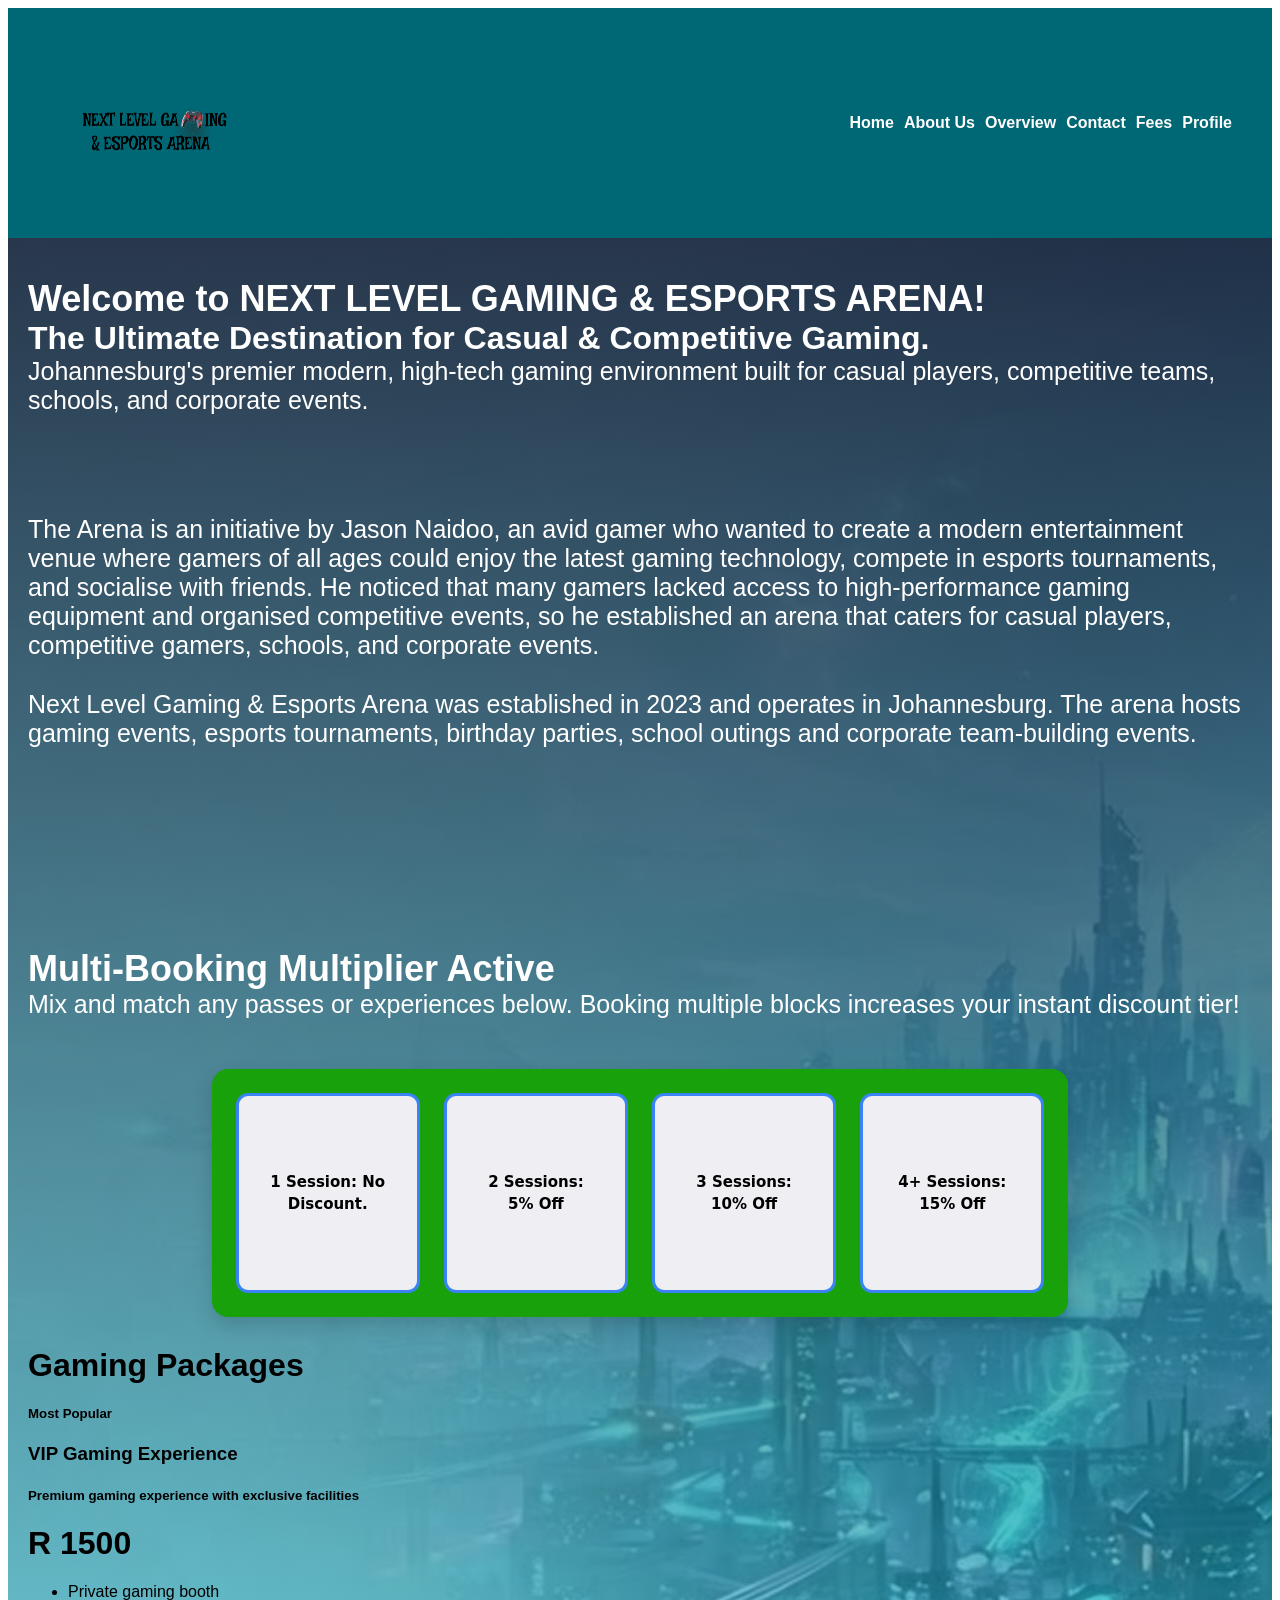
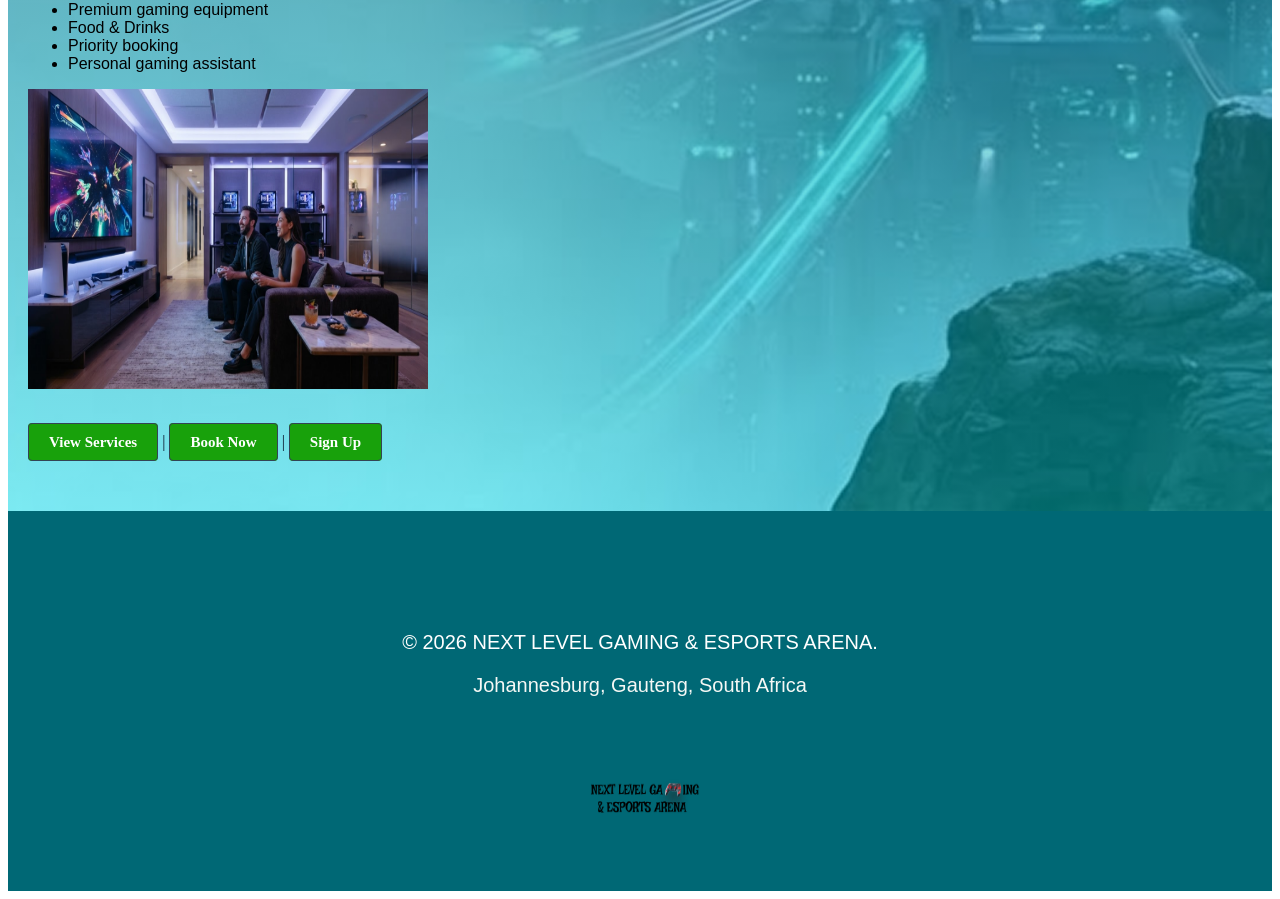
<file: index.html>
<!DOCTYPE html>
<html lang="en">
<head>
    <meta charset="UTF-8">
    <meta name="viewport" content="width=device-width, initial-scale=1.0">
    <title>nextlevelgaming.co.za</title>

    <!-- added meta tags for SEO and description -->
   <meta name="keywords" content="Khumalo Rental Backrooms, Khumalo Residence, rooms for rent, affordable student accommodation, secure backrooms, township rentals, rooms for business travelers, clean rooms to rent">
    <meta name="description" content="Welcome to Khumalo Rental Backrooms. Find your perfect backroom for rent in Benoni, Gauteng.">
    <meta name="revisit" content="20 days">
    <meta name="robots" content="index, follow">

    <link rel="stylesheet" href="style.css">
</head>
<body class="home-page">
    <header>
        
             <img src="LOGO 1.png" width="200" height="200" alt= >
            <nav>
            <a href="index.html">Home</a>
            <a href="about.html">About Us</a>
            <a href="overview.html">Overview</a>
            <a href="contact.html">Contact</a>
            <a href="fees.html">Fees</a>
            <a href="profile.html">Profile</a>
            </nav>
    </header>
    

    <main class="hero-section">
        <div>
        <h1 id="welcome-text"></h1id><b>Welcome to NEXT LEVEL GAMING & ESPORTS ARENA!</b></h1>

        <p id="welcome"><h4>The Ultimate Destination for Casual & Competitive Gaming.</h4></p>
        <p id="paragraph">Johannesburg's premier modern, high-tech gaming environment built for casual players, competitive teams, schools, and corporate events.</p>
        <p id="paragraph-2">The Arena is an initiative by Jason Naidoo, an avid gamer who wanted to create a modern entertainment venue where gamers of all ages could enjoy the latest gaming technology, compete in esports tournaments, and socialise with friends. He noticed that many gamers lacked access to high-performance gaming equipment and organised competitive events, so he established an arena that caters for casual players, competitive gamers, schools, and corporate events.</p>
        <p id="paragraph-3">Next Level Gaming & Esports Arena was established in 2023 and operates in Johannesburg. The arena hosts gaming events, esports tournaments, birthday parties, school outings and corporate team-building events.</p>
        </div>
        <h2> Multi-Booking Multiplier Active</h2>
        <p id="paragraph">Mix and match any passes or experiences below. Booking multiple blocks increases your instant discount tier!</p>
        <div class="tiers">
         <div class="tier-box" id="tier1" style="font-size: 15px; font-weight: bold;">1 Session: No Discount.</div>
                <div class="tier-box" id="tier2" style="font-size: 15px; font-weight: bold;">2 Sessions: 5% Off</div>
                <div class="tier-box" id="tier3" style="font-size: 15px; font-weight: bold;">3 Sessions: 10% Off</div>
                <div class="tier-box" id="tier4" style="font-size: 15px; font-weight: bold;">4+ Sessions: 15% Off</div>
      </div>
    </section>
<div>
<h1>Gaming Packages</h1>
<h5 id="most-popular1">Most Popular</h5>
<h3 id="vip-gaming-experience">VIP Gaming Experience</h3>
<h5 id="premium">Premium gaming experience with exclusive facilities</h5>
<h1>R 1500</h1>
<ul id="offers">
  <li>Private gaming booth</li>
  <li>Premium gaming equipment</li>
  <li>Food & Drinks</li>
  <li>Priority booking</li>
  <li>Personal gaming assistant</li>
</ul>
<img src="VIP gaming experience.png" alt="VIP Gaming Experience" width="400" height="300">
</div>
<!-- added call-to-action buttons for navigation to other pages -->
        <p id="cta-links">
           <div style="margin-top: 40px; margin-bottom: 20px;">
            <a href="overview.html" style="color: white; background-color: #18a10b; padding: 10px 20px; border-radius: 4px; text-decoration: none; font-size: 15px; font-weight: bold; border: 1px solid #334455;">View Services</a> |
            <a href="fees.html" style="color: white; background-color: #18a10b; padding: 10px 20px; border-radius: 4px; text-decoration: none; font-size: 15px; font-weight: bold; border: 1px solid #334455;">Book Now</a>  |
            <a href="profile.html" style="color: white; background-color: #18a10b; padding: 10px 20px; border-radius: 4px; text-decoration: none; font-size: 15px; font-weight: bold; border: 1px solid #334455;">Sign Up</a> 
            
        </div>
        </p>
        
    </main>

    <footer>
        <p id="copyright">&copy; 2026 NEXT LEVEL GAMING & ESPORTS ARENA.</p>
            <p id="address">Johannesburg, Gauteng, South Africa</p>
        <img src="LOGO 1.png" width="150" height="150" alt= >
    </footer>
</body>
</html>
</file>
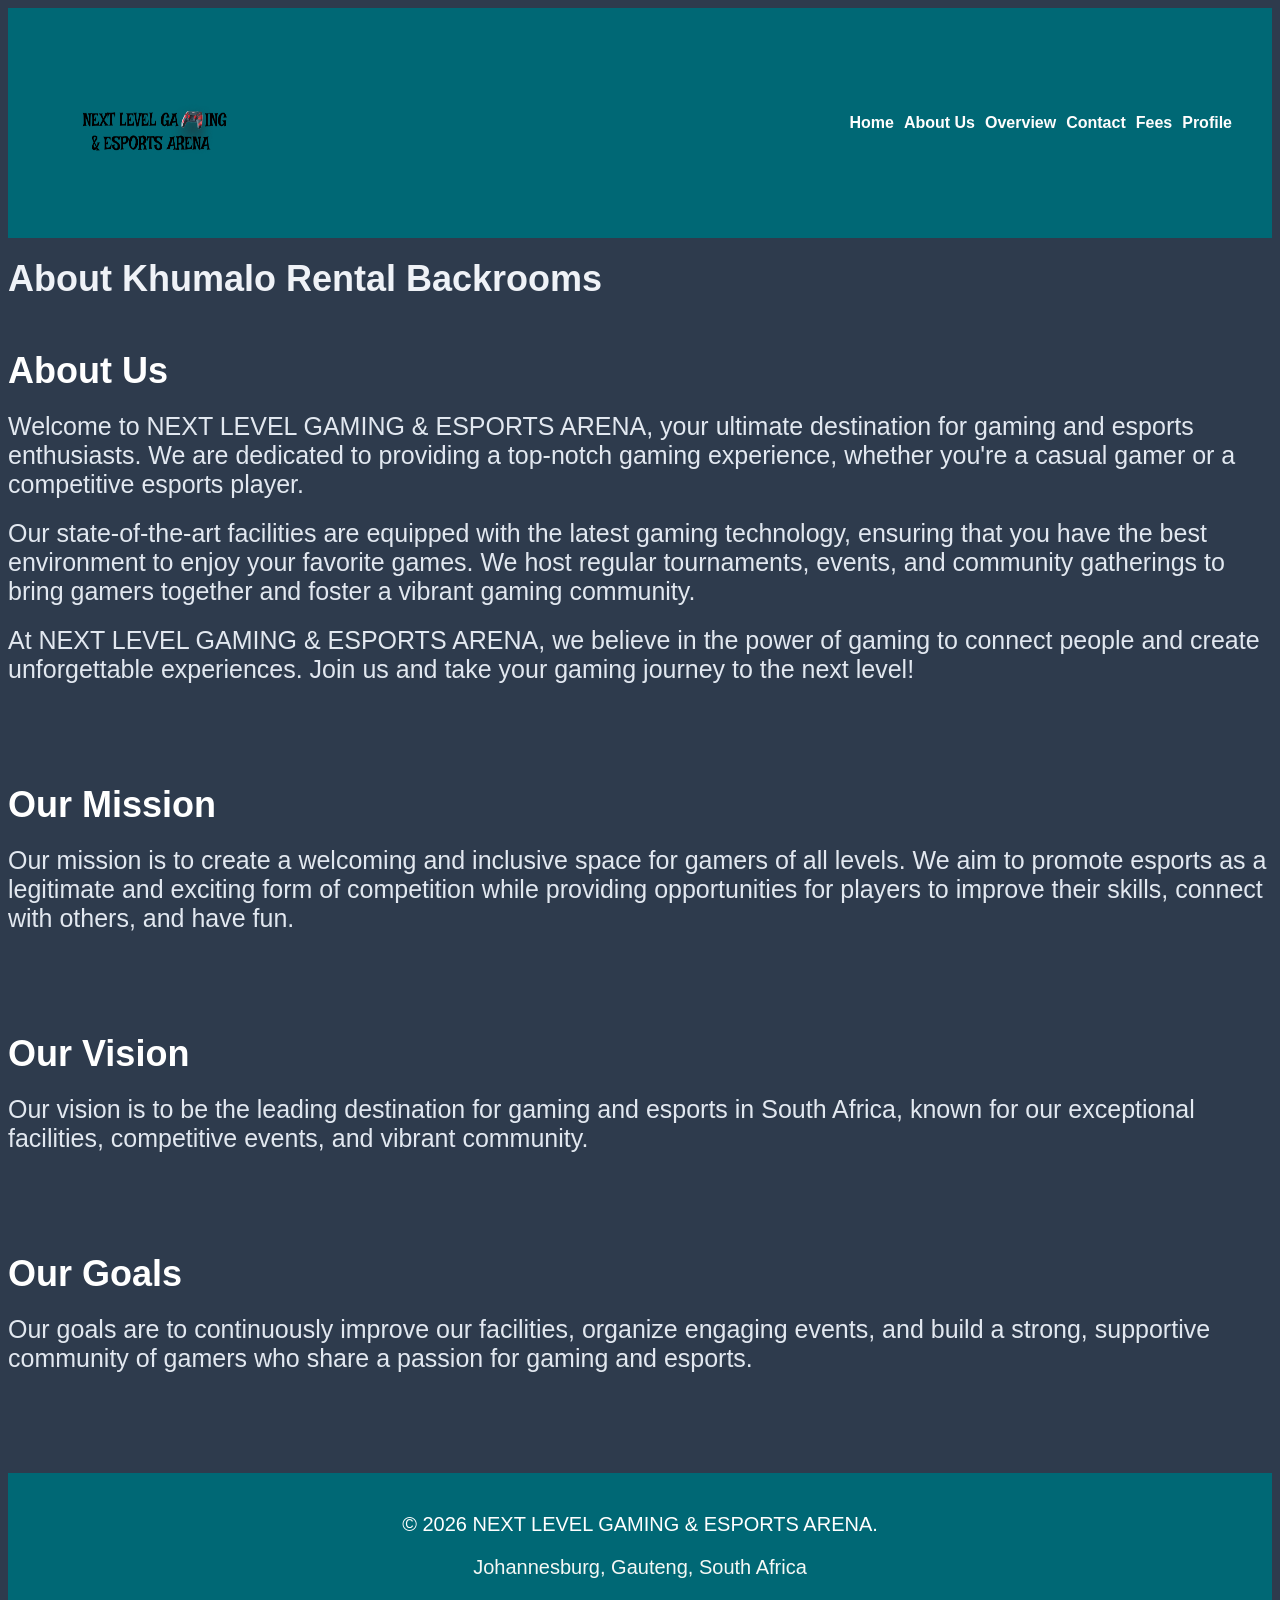
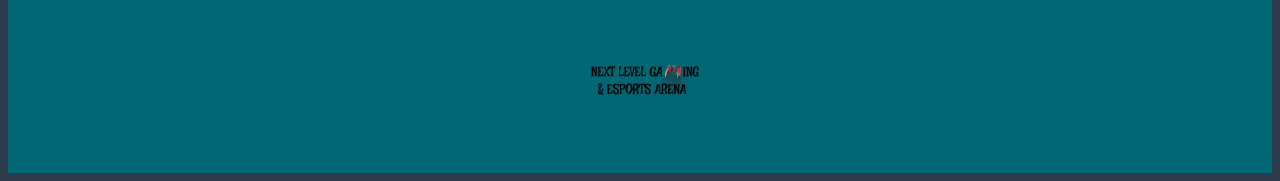
<file: about.html>
<!DOCTYPE html>
<html lang="en">
<head>
    <meta charset="UTF-8">
    <meta name="viewport" content="width=device-width, initial-scale=1.0">
    <title>NEXT LEVEL GAMING & ESPORTS ARENA</title>

    <!-- added meta tags for SEO and description -->
   <meta name="keywords" content="Khumalo Rental Backrooms, Khumalo Residence, rooms for rent, affordable student accommodation, secure backrooms, township rentals, rooms for business travelers, clean rooms to rent">
    <meta name="description" content="Welcome to Khumalo Rental Backrooms. Find your perfect backroom for rent in Benoni, Gauteng.">
    <meta name="revisit" content="20 days">
    <meta name="robots" content="index, follow">

    <link rel="stylesheet" href="style.css">
</head>
<body class="about-page">
     <header>
        
             <img src="LOGO 1.png" width="200" height="200" alt= >
            <nav>
            <a href="index.html">Home</a>
            <a href="about.html">About Us</a>
            <a href="overview.html">Overview</a>
            <a href="contact.html">Contact</a>
            <a href="fees.html">Fees</a>
            <a href="profile.html">Profile</a>
        
        </nav>
    </header>
<h1 id="about-heading">About Khumalo Rental Backrooms</h1>
    <main>
        <h2>About Us</h2>
        <p>Welcome to NEXT LEVEL GAMING & ESPORTS ARENA, your ultimate destination for gaming and esports enthusiasts. We are dedicated to providing a top-notch gaming experience, whether you're a casual gamer or a competitive esports player.</p>
        <p>Our state-of-the-art facilities are equipped with the latest gaming technology, ensuring that you have the best environment to enjoy your favorite games. We host regular tournaments, events, and community gatherings to bring gamers together and foster a vibrant gaming community.</p>
        <p>At NEXT LEVEL GAMING & ESPORTS ARENA, we believe in the power of gaming to connect people and create unforgettable experiences. Join us and take your gaming journey to the next level!</p>
        <h2>Our Mission</h2>
        <p>Our mission is to create a welcoming and inclusive space for gamers of all levels. We aim to promote esports as a legitimate and exciting form of competition while providing opportunities for players to improve their skills, connect with others, and have fun.</p>
        <h2>Our Vision</h2>
        <p>Our vision is to be the leading destination for gaming and esports in South Africa, known for our exceptional facilities, competitive events, and vibrant community.</p>
        <h2>Our Goals</h2>
        <p>Our goals are to continuously improve our facilities, organize engaging events, and build a strong, supportive community of gamers who share a passion for gaming and esports.</p>
    </main>

    <footer>
        
        <p id="copyright">&copy; 2026 NEXT LEVEL GAMING & ESPORTS ARENA.</p>
            <p id="address">Johannesburg, Gauteng, South Africa</p>
        <img src="LOGO 1.png" width="150" height="150" alt= >
    </footer>
</body>
</html>
</file>
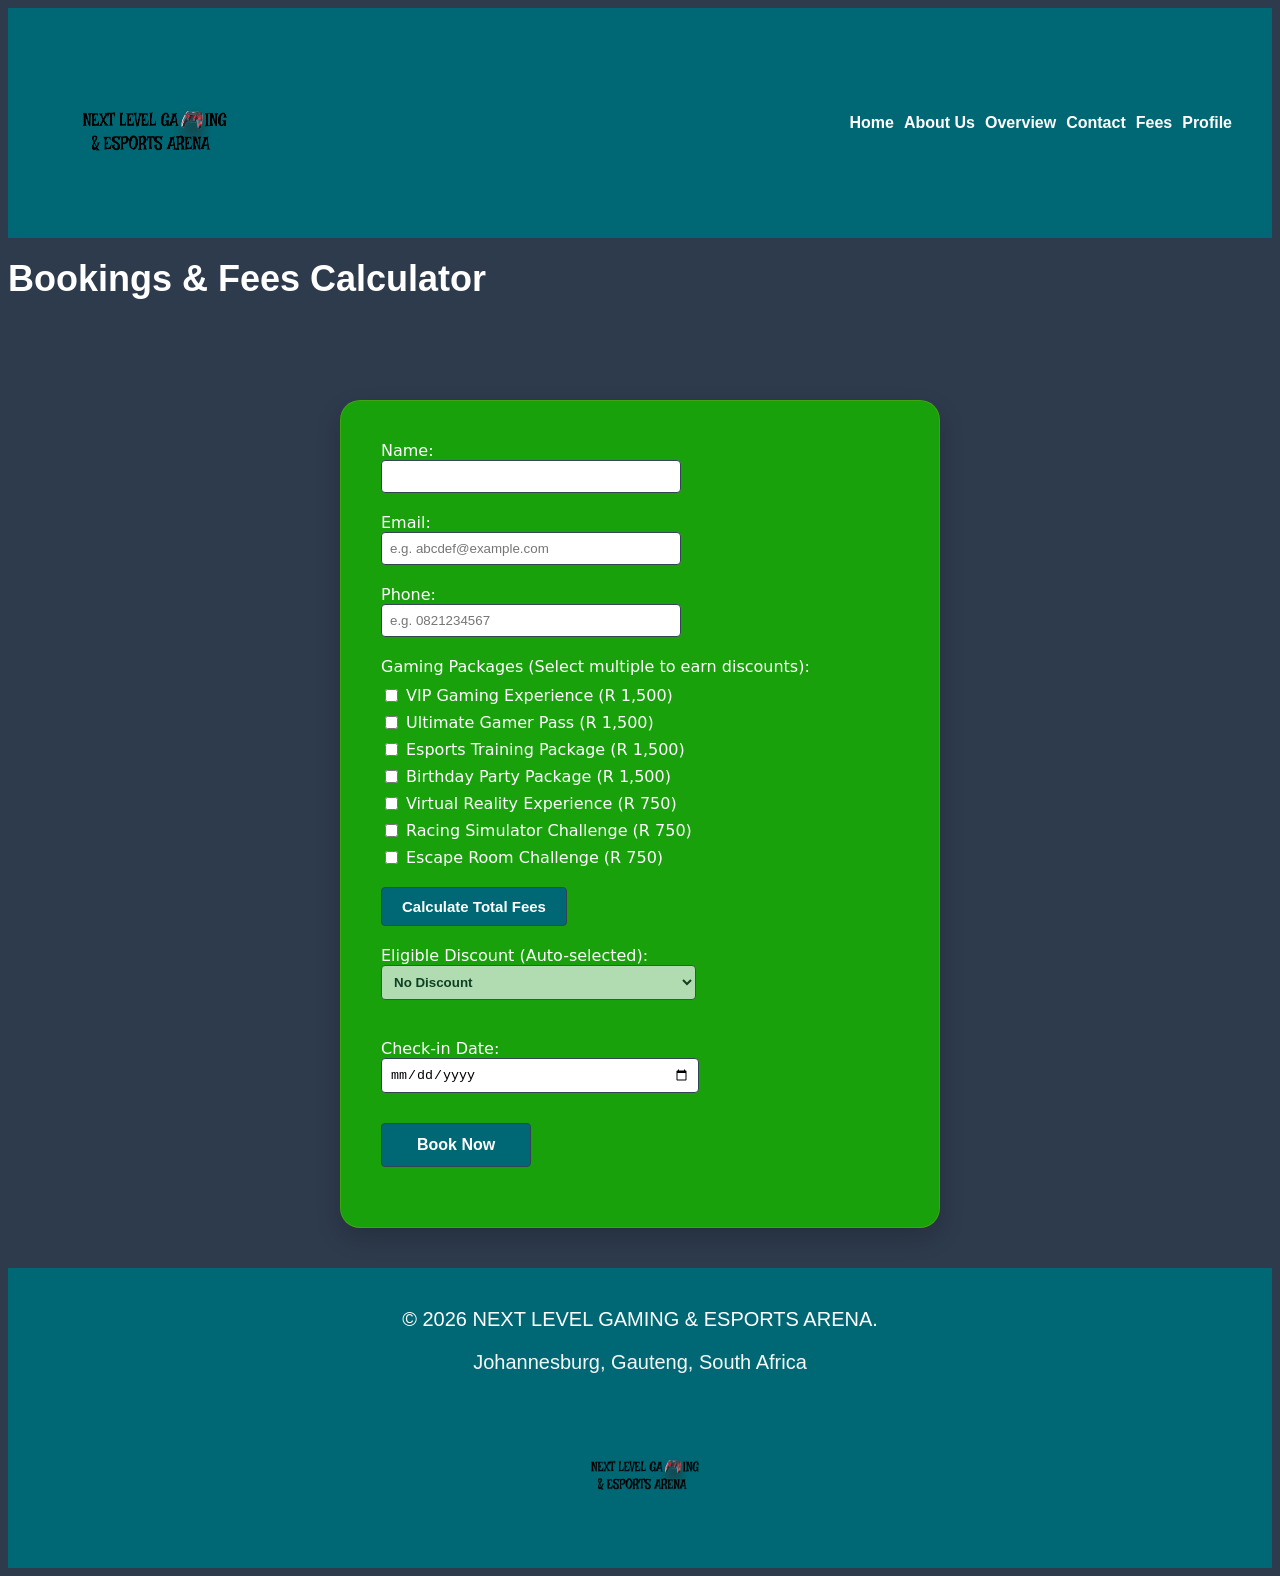
<file: fees.html>
<!DOCTYPE html>
<html lang="en">
<head>
    <meta charset="UTF-8">
    <meta name="viewport" content="width=device-width, initial-scale=1.0">
    <title>NEXT LEVEL GAMING & ESPORTS ARENA - Fees Calculator</title>

    <!-- added meta tags for SEO and description -->
   <meta name="keywords" content="Khumalo Rental Backrooms, Khumalo Residence, rooms for rent, affordable student accommodation, secure backrooms, township rentals, rooms for business travelers, clean rooms to rent">
    <meta name="description" content="Welcome to Khumalo Rental Backrooms. Find your perfect backroom for rent in Benoni, Gauteng.">
    <meta name="revisit" content="20 days">
    <meta name="robots" content="index, follow">

    <link rel="stylesheet" href="style.css">
    <style>
      .error-msg {
        display: none;
        color: #ff4d4d;
        margin-top: 5px;
        margin-bottom: 10px;
        font-size: 14px;
        font-family: 'Calibri', 'Arial', sans-serif;
      }
      .was-validated .show-error {
        display: block !important;
      }
      .invalid-border {
        border: 2px solid #ff4d4d !important;
      }

      /* Styling for the results box */
      .result-box {
        background-color: #006875;
        color: white;
        padding: 20px;
        border-radius: 8px;
        margin-top: 20px;
        margin-bottom: 20px;
        display: none;
        font-family: 'Calibri', 'Arial', sans-serif;
      }
    </style>
</head>
<body class="contact-page">
    <header>
        <img src="LOGO 1.png" width="200" height="200" alt="Logo">
        <nav>
            <a href="index.html">Home</a>
            <a href="about.html">About Us</a>
            <a href="overview.html">Overview</a>
            <a href="contact.html">Contact</a>
            <a href="fees.html">Fees</a>
            <a href="profile.html">Profile</a>
        </nav>
    </header>

    <h2>Bookings & Fees Calculator</h2>
    <main>
        <!-- Dynamic Calculation Results Window -->
        <div id="calcResults" class="result-box"></div>

        <form id="feesForm" novalidate style="text-align: left;">
            <label for="name">Name:</label><br>
            <input type="text" id="name" name="name" style="padding: 8px; width: 300px; border-radius: 4px; border: 1px solid #334455;" required><br>
            <div class="error-msg" id="nameError">Please enter your name.</div>

            <label for="email">Email:</label><br>
            <input type="email" id="email" name="email" placeholder="e.g. abcdef@example.com" style="padding: 8px; width: 300px; border-radius: 4px; border: 1px solid #334455;" required><br>
            <div class="error-msg" id="emailError">Please enter a valid email address.</div>
            
            <label for="phone">Phone:</label><br>
            <input type="tel" id="phone" name="phone" placeholder="e.g. 0821234567" style="padding: 8px; width: 300px; border-radius: 4px; border: 1px solid #334455;" required><br>
            <div class="error-msg" id="phoneError">Please enter a valid 10-digit phone number.</div>

            <label>Gaming Packages (Select multiple to earn discounts):</label><br>
            <div id="packageGroup" style="margin-top: 10px; margin-bottom: 5px;">
                <label style="display: flex; align-items: center; cursor: pointer; margin-bottom: 8px;">
                    <input type="checkbox" class="pkg-checkbox" name="session_type[]" value="vip" data-price="1500" style="margin-right: 8px;">
                    VIP Gaming Experience (R 1,500)
                </label>
                <label style="display: flex; align-items: center; cursor: pointer; margin-bottom: 8px;">
                    <input type="checkbox" class="pkg-checkbox" name="session_type[]" value="ultimate" data-price="1500" style="margin-right: 8px;">
                    Ultimate Gamer Pass (R 1,500)
                </label>
                <label style="display: flex; align-items: center; cursor: pointer; margin-bottom: 8px;">
                    <input type="checkbox" class="pkg-checkbox" name="session_type[]" value="esports" data-price="1500" style="margin-right: 8px;">
                    Esports Training Package (R 1,500)
                </label>
                <label style="display: flex; align-items: center; cursor: pointer; margin-bottom: 8px;">
                    <input type="checkbox" class="pkg-checkbox" name="session_type[]" value="birthday" data-price="1500" style="margin-right: 8px;">
                    Birthday Party Package (R 1,500)
                </label>
                <label style="display: flex; align-items: center; cursor: pointer; margin-bottom: 8px;">
                    <input type="checkbox" class="pkg-checkbox" name="session_type[]" value="vr" data-price="750" style="margin-right: 8px;">
                    Virtual Reality Experience (R 750)
                </label>
                <label style="display: flex; align-items: center; cursor: pointer; margin-bottom: 8px;">
                    <input type="checkbox" class="pkg-checkbox" name="session_type[]" value="racing" data-price="750" style="margin-right: 8px;">
                    Racing Simulator Challenge (R 750)
                </label>
                <label style="display: flex; align-items: center; cursor: pointer; margin-bottom: 8px;">
                    <input type="checkbox" class="pkg-checkbox" name="session_type[]" value="escape" data-price="750" style="margin-right: 8px;">
                    Escape Room Challenge (R 750)
                </label>
            </div>
            <div class="error-msg" id="pkgError">Please choose at least one gaming package.</div>
            
            <div style="margin-top: 20px; margin-bottom: 20px;">
                <button type="button" id="calcBtn" style="background-color: #006875; color: white; padding: 10px 20px; border-radius: 4px; border: 1px solid #334455; font-size: 15px; font-weight: bold; cursor: pointer;">Calculate Total Fees</button>
            </div>

            <label for="discounts">Eligible Discount (Auto-selected):</label><br>
            <select id="discounts" name="discounts" disabled style="padding: 8px; width: 315px; border-radius: 4px; border: 1px solid #334455; background-color: #f3f4f6; font-weight: bold; color: #0a192f;">
                <option value="0">No Discount</option>
                <option value="5">5% Off (2 Sessions)</option>
                <option value="10">10% Off (3 Sessions)</option>
                <option value="15">15% Off (4+ Sessions)</option>
            </select><br><br>

            <label for="checkin">Check-in Date:</label><br>
            <input type="date" id="checkin" name="checkin" style="padding: 8px; width: 300px; border-radius: 4px; border: 1px solid #334455;" required><br>
            <div class="error-msg" id="dateError">Please pick a check-in date for your booking.</div>

            <div style="margin-top: 30px; margin-bottom: 20px;">
                <button type="submit" style="color: white; background-color:#006875; padding: 12px 35px; border-radius: 4px; text-decoration: none; border: 1px solid #334455; font-size: 16px; font-weight: bold; cursor: pointer;">Book Now</button>  
            </div>
        </form>
    </main> 
          
    <footer>
        
        <p id="copyright">&copy; 2026 NEXT LEVEL GAMING & ESPORTS ARENA.</p>
        <p id="address">Johannesburg, Gauteng, South Africa</p>
        <img src="LOGO 1.png" width="150" height="150" alt="Footer Logo">
    </footer>

    <!-- Hook up calculations script file link context -->
    <script src="calculator.js"></script>
<script>
        const form = document.getElementById('feesForm');
        const nameInput = document.getElementById('name');
        const emailInput = document.getElementById('email');
        const phoneInput = document.getElementById('phone');
        const checkinInput = document.getElementById('checkin');
        const checkboxes = document.querySelectorAll('.pkg-checkbox');
        const discountSelect = document.getElementById('discounts');
        const calcResults = document.getElementById('calcResults');
        const calcBtn = document.getElementById('calcBtn');

        const emailRegex = /^[^\s@]+@[^\s@]+\.[^\s@]+$/;
        const phoneRegex = /^[0-9]{10}$/;

        function updateDiscountAndPackages() {
            const checkedCount = document.querySelectorAll('.pkg-checkbox:checked').length;
            if (checkedCount >= 4) {
                discountSelect.value = "15";
            } else if (checkedCount === 3) {
                discountSelect.value = "10";
            } else if (checkedCount === 2) {
                discountSelect.value = "5";
            } else {
                discountSelect.value = "0";
            }

            if (checkedCount > 0) {
                document.getElementById('pkgError').classList.remove('show-error');
            }
        }

        function calculateFees() {
            let baseTotal = 0;
            const selectedCheckboxes = document.querySelectorAll('.pkg-checkbox:checked');
            
            selectedCheckboxes.forEach(cb => {
                baseTotal += parseFloat(cb.getAttribute('data-price'));
            });

            if (selectedCheckboxes.length === 0) {
                calcResults.style.display = 'block';
                calcResults.style.backgroundColor = '#ff4d4d';
                calcResults.innerHTML = '<strong>Error:</strong> Please select at least one gaming package first to compute fees.';
                document.getElementById('pkgError').classList.add('show-error');
                return false;
            }

            const discountPercent = parseInt(discountSelect.value);
            const discountAmount = baseTotal * (discountPercent / 100);
            const finalTotal = baseTotal - discountAmount;

            calcResults.style.display = 'block';
            calcResults.style.backgroundColor = '#006875';
            calcResults.innerHTML = `
                <h3>Fee Estimation breakdown:</h3>
                <p>Subtotal: R ${baseTotal.toLocaleString()}</p>
                <p>Discount Applied (${discountPercent}%): - R ${discountAmount.toLocaleString()}</p>
                <hr style="border: 0; border-top: 1px solid rgba(255,255,255,0.3)">
                <p style="font-size: 18px;"><strong>Estimated Total: R ${finalTotal.toLocaleString()}</strong></p>
            `;
            return true;
        }

        checkboxes.forEach(cb => {
            cb.addEventListener('change', updateDiscountAndPackages);
        });

        calcBtn.addEventListener('click', calculateFees);

        nameInput.addEventListener('input', function() {
            if (nameInput.value.trim() !== '') {
                document.getElementById('nameError').classList.remove('show-error');
                nameInput.classList.remove('invalid-border');
            }
        });

        emailInput.addEventListener('input', function() {
            if (emailRegex.test(emailInput.value.trim())) {
                document.getElementById('emailError').classList.remove('show-error');
                emailInput.classList.remove('invalid-border');
            }
        });

        phoneInput.addEventListener('input', function() {
            if (phoneRegex.test(phoneInput.value.trim())) {
                document.getElementById('phoneError').classList.remove('show-error');
                phoneInput.classList.remove('invalid-border');
            }
        });

        checkinInput.addEventListener('change', function() {
            if (checkinInput.value !== '') {
                document.getElementById('dateError').classList.remove('show-error');
                checkinInput.classList.remove('invalid-border');
            }
        });

        form.addEventListener('submit', function(event) {
            event.preventDefault();
            let isValid = true;
            form.classList.add('was-validated');

            if (nameInput.value.trim() === '') {
                document.getElementById('nameError').classList.add('show-error');
                nameInput.classList.add('invalid-border');
                isValid = false;
            }

            if (!emailRegex.test(emailInput.value.trim())) {
                document.getElementById('emailError').classList.add('show-error');
                emailInput.classList.add('invalid-border');
                isValid = false;
            }

            if (!phoneRegex.test(phoneInput.value.trim())) {
                document.getElementById('phoneError').classList.add('show-error');
                phoneInput.classList.add('invalid-border');
                isValid = false;
            }

            const checkedCount = document.querySelectorAll('.pkg-checkbox:checked').length;
            if (checkedCount === 0) {
                document.getElementById('pkgError').classList.add('show-error');
                isValid = false;
            }

            if (checkinInput.value === '') {
                document.getElementById('dateError').classList.add('show-error');
                checkinInput.classList.add('invalid-border');
                isValid = false;
            }

            if (isValid) {
                alert('Booking Request successfully captured!');
                form.reset();
                calcResults.style.display = 'none';
                form.classList.remove('was-validated');
            }
        });
    </script>
</body>
</html>
</file>
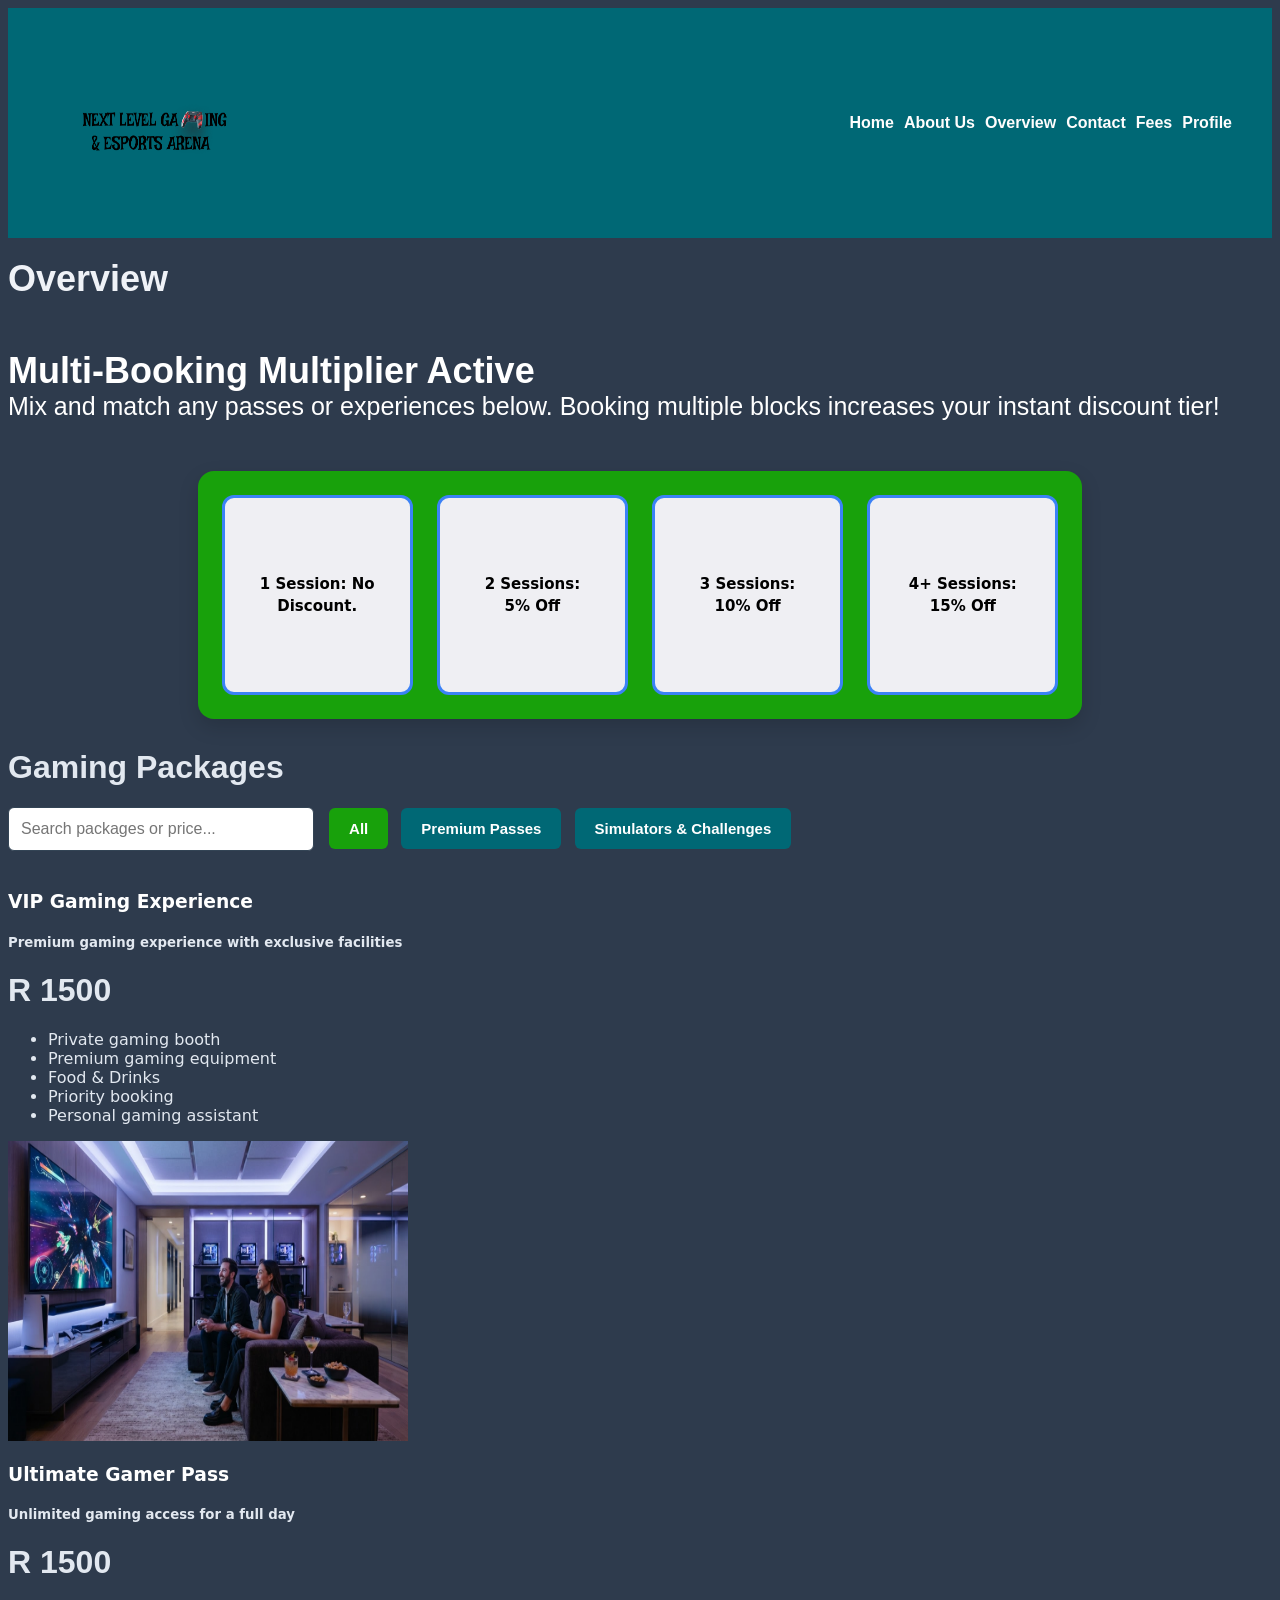
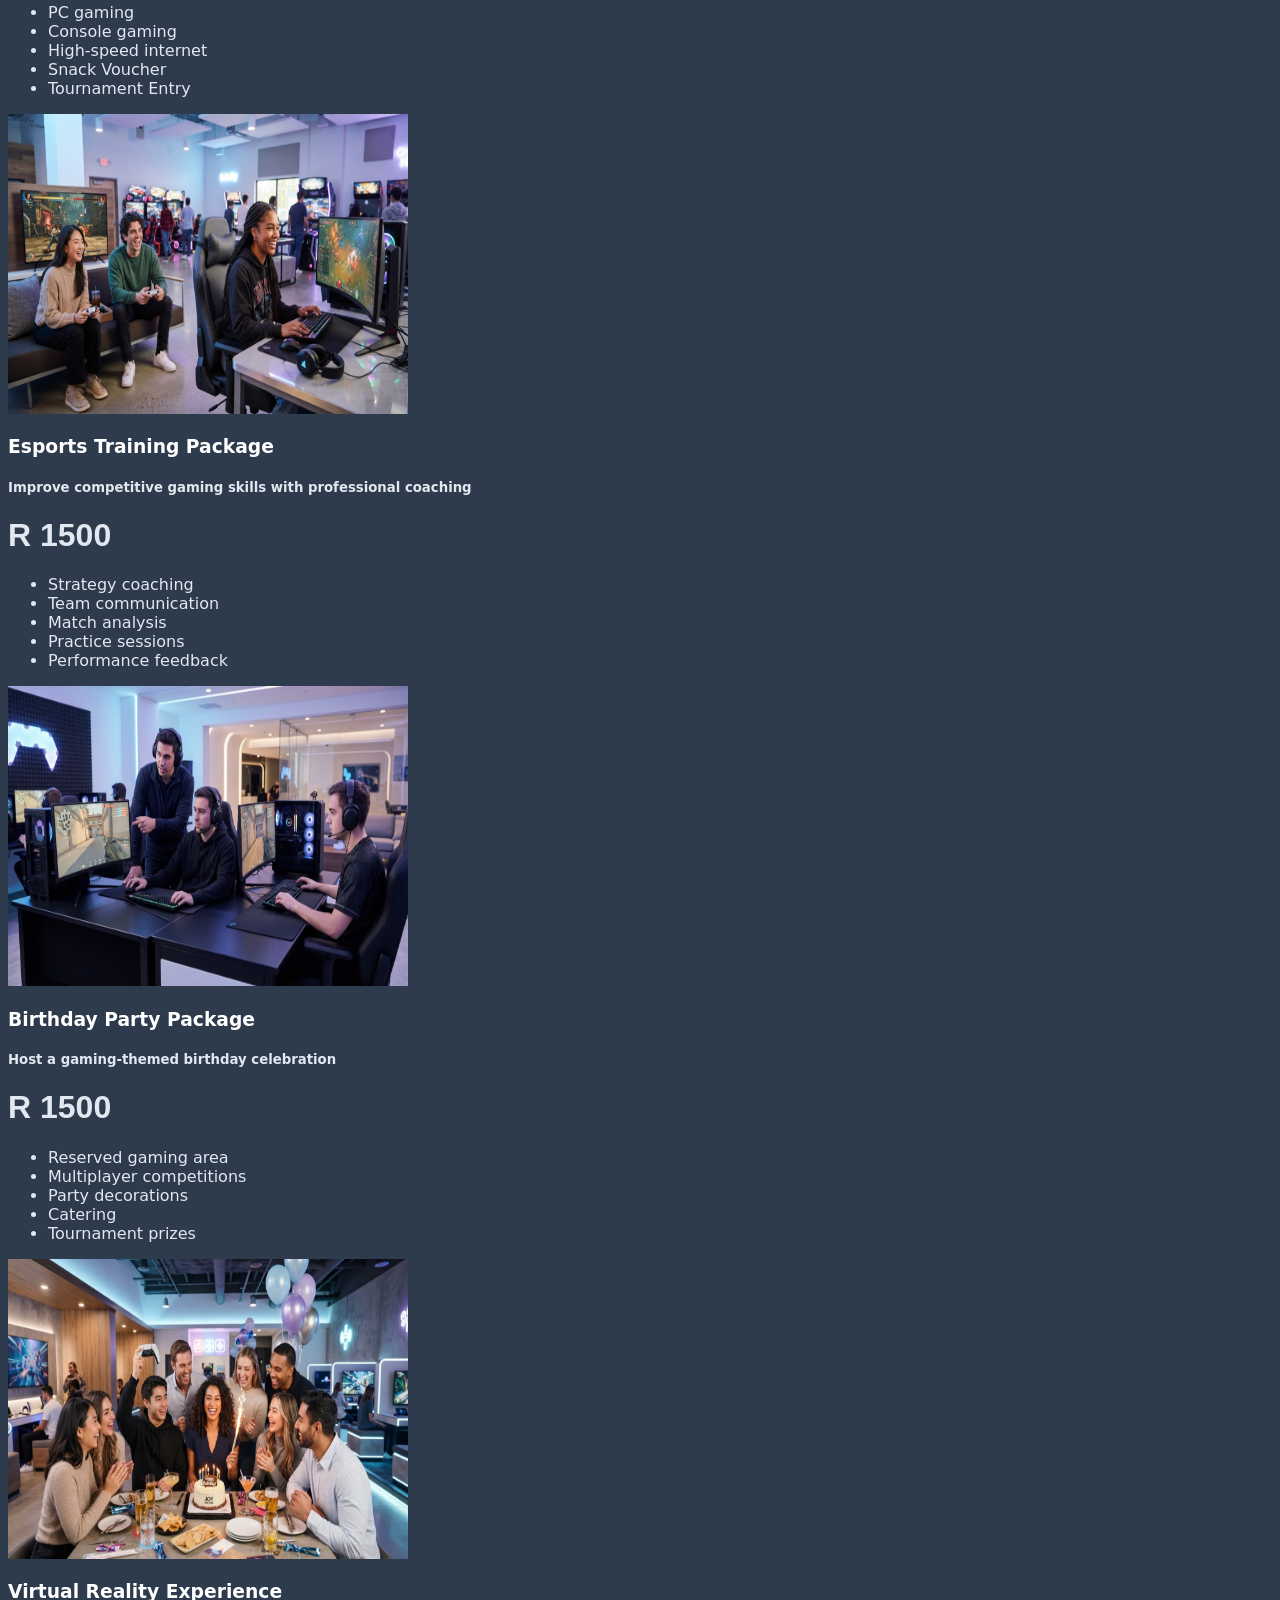
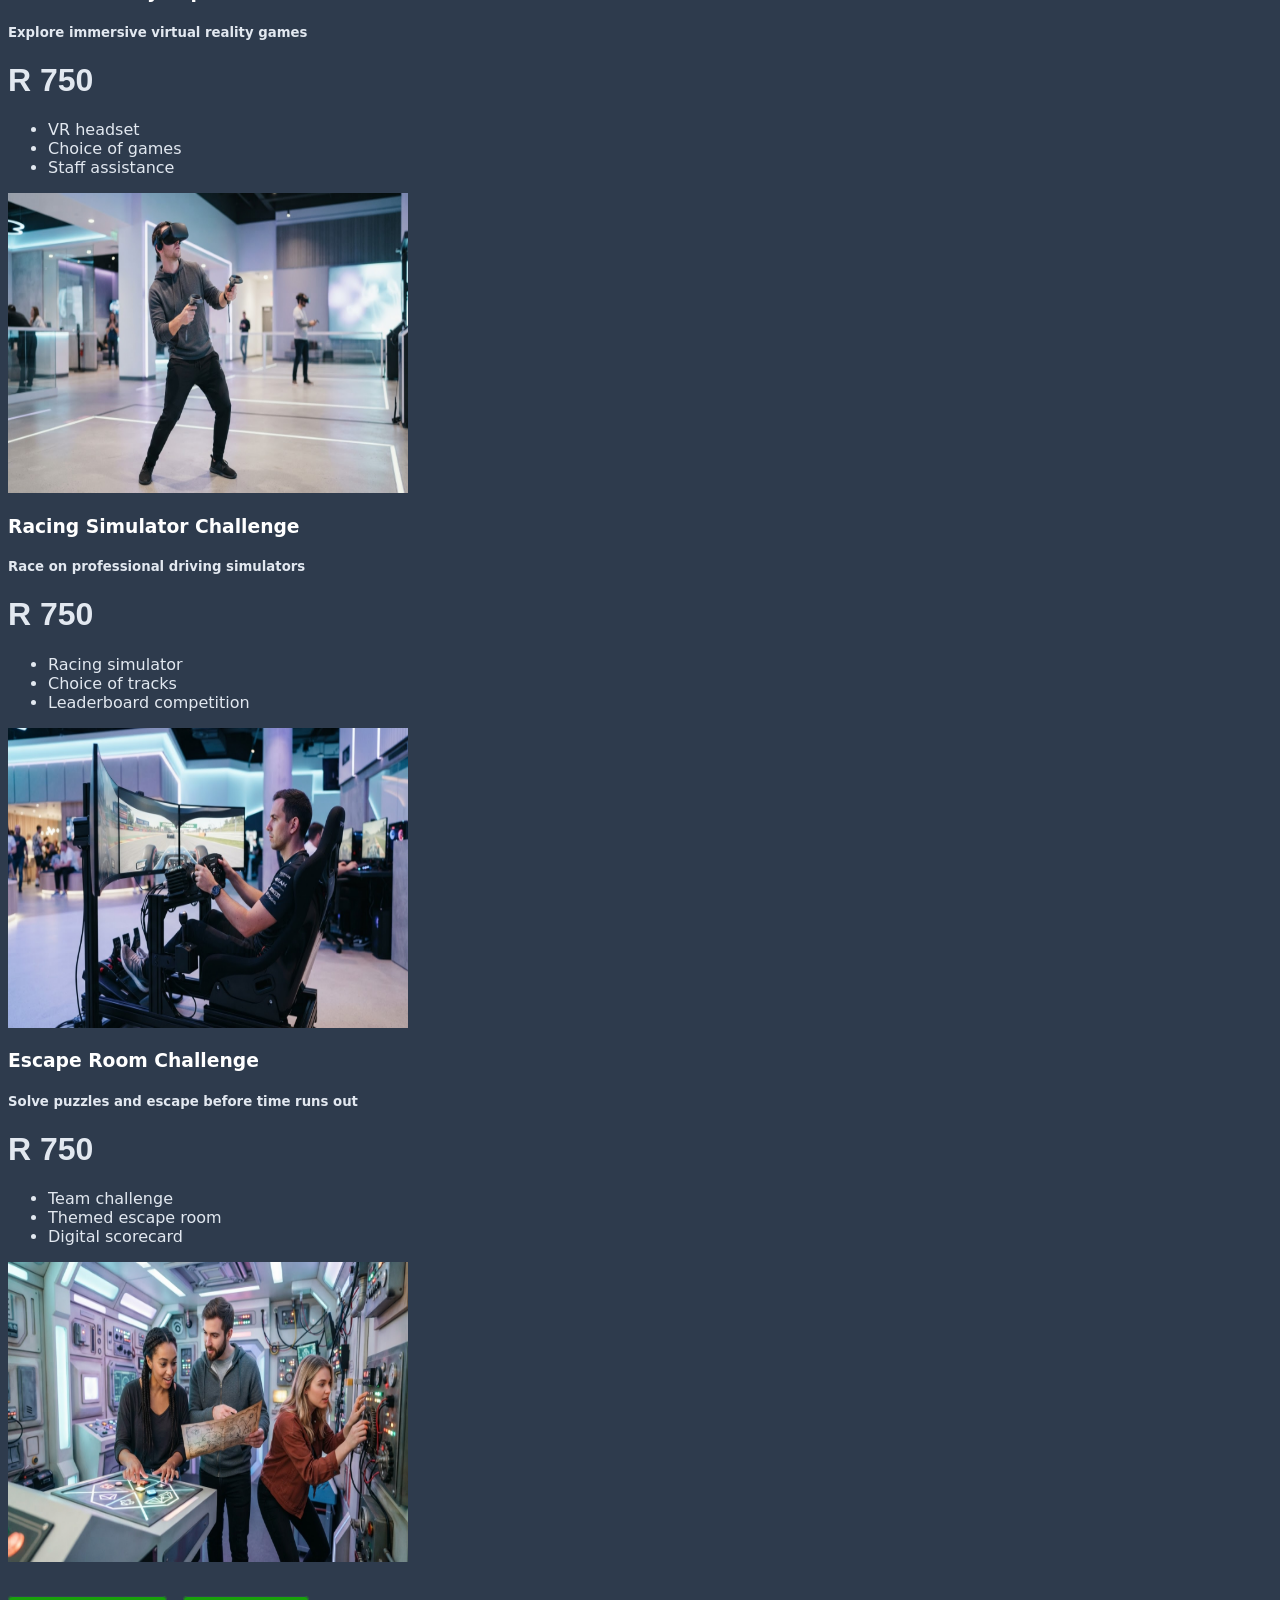
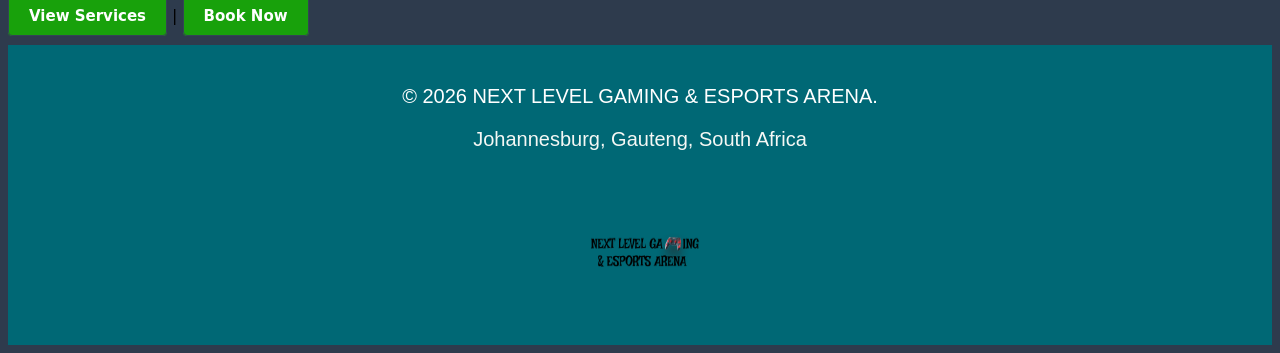
<file: overview.html>
<!DOCTYPE html>
<html lang="en">
<head>
    <meta charset="UTF-8">
    <meta name="viewport" content="width=device-width, initial-scale=1.0">
    <title>NEXT LEVEL GAMING & ESPORTS ARENA - Overview</title>

    <!-- added meta tags for SEO and description -->
   <meta name="keywords" content="Khumalo Rental Backrooms, Khumalo Residence, rooms for rent, affordable student accommodation, secure backrooms, township rentals, rooms for business travelers, clean rooms to rent">
    <meta name="description" content="Welcome to Khumalo Rental Backrooms. Find your perfect backroom for rent in Benoni, Gauteng.">
    <meta name="revisit" content="20 days">
    <meta name="robots" content="index, follow">

    <link rel="stylesheet" href="style.css">
</head>
<body class="overview-page">
    <header>
        <img src="LOGO 1.png" width="200" height="200" alt="Logo">
        <nav>
            <a href="index.html">Home</a>
            <a href="about.html">About Us</a>
            <a href="overview.html">Overview</a>
            <a href="contact.html">Contact</a>
            <a href="fees.html">Fees</a>
            <a href="profile.html">Profile</a>
        </nav>
    </header>
  

    <main>
        <h1 id="overview-heading">Overview</h1>
        
        <div class="promo-banner">
            <h2>Multi-Booking Multiplier Active</h2>
            <p id="paragraph">Mix and match any passes or experiences below. Booking multiple blocks increases your instant discount tier!</p>
            <div class="tiers">
                <div class="tier-box" id="tier1" style="font-size: 15px; font-weight: bold;">1 Session: No Discount.</div>
                <div class="tier-box" id="tier2" style="font-size: 15px; font-weight: bold;">2 Sessions: 5% Off</div>
                <div class="tier-box" id="tier3" style="font-size: 15px; font-weight: bold;">3 Sessions: 10% Off</div>
                <div class="tier-box" id="tier4" style="font-size: 15px; font-weight: bold;">4+ Sessions: 15% Off</div>
            </div>
        </div>

        <div>
            <h1 id="gaming-packages">Gaming Packages</h1>

            <!-- Interactive Search Filter Dashboard Element -->
            <div class="filter-controls" style="margin-bottom: 40px; margin-top: 20px; text-align: left;">
                <input type="text" id="packageSearch" placeholder="Search packages or price..." style="padding: 12px; width: 280px; border-radius: 6px; border: 1px solid #334455; font-size: 16px; margin-right: 10px; background-color: #ffffff; color: #0a192f;">
                
                <button class="filter-btn" onclick="filterPackages('all')" style="padding: 12px 20px; border-radius: 6px; border: none;font-size: 15px; font-weight: bold; background-color: #18a10b; color: white; cursor: pointer; font-weight: bold; margin-right: 8px;">All</button>
                <button class="filter-btn" onclick="filterPackages('premium')" style="padding: 12px 20px; border-radius: 6px; border: none;font-size: 15px; font-weight: bold; background-color: #006875; color: white; cursor: pointer; font-weight: bold; margin-right: 8px;">Premium Passes</button>
                <button class="filter-btn" onclick="filterPackages('challenge')" style="padding: 12px 20px; border-radius: 6px; border: none;font-size: 15px; font-weight: bold; background-color: #006875; color: white; cursor: pointer; font-weight: bold; margin-right: 8px;">Simulators & Challenges</button>
            </div>

            <!-- Managed Target Search -->
            <div id="packagesContainer">
                
                <!-- Package 1 -->
                <div class="package-card" data-category="premium">
                    <h3 class="package-title">VIP Gaming Experience</h3>
                    <h5 id="description">Premium gaming experience with exclusive facilities</h5>
                    <h1 id="price">R 1500</h1>
                    <ul id="overview-offers">
                        <li>Private gaming booth</li>
                        <li>Premium gaming equipment</li>
                        <li>Food & Drinks</li>
                        <li>Priority booking</li>
                        <li>Personal gaming assistant</li>
                    </ul>
                    <img src="VIP gaming experience.png" alt="VIP Gaming Experience" width="400" height="300">
                </div>

                <!-- Package 2 -->
                <div class="package-card" data-category="premium">
                    <h3 class="package-title">Ultimate Gamer Pass</h3>
                    <h5 id="description">Unlimited gaming access for a full day</h5>
                    <h1 id="price">R 1500</h1>
                    <ul id="overview-offers">
                        <li>PC gaming</li>
                        <li>Console gaming</li>
                        <li>High-speed internet</li>
                        <li>Snack Voucher</li>
                        <li>Tournament Entry</li>
                    </ul>
                    <img src="Ultimate gamer pass.png" alt="Ultimate Gamer Pass" width="400" height="300">
                </div>

                <!-- Package 3 -->
                <div class="package-card" data-category="premium">
                    <h3 class="package-title">Esports Training Package</h3>
                    <h5 id="description">Improve competitive gaming skills with professional coaching</h5>
                    <h1 id="price">R 1500</h1>
                    <ul id="overview-offers">
                        <li>Strategy coaching</li>
                        <li>Team communication</li>
                        <li>Match analysis</li>
                        <li>Practice sessions</li>
                        <li>Performance feedback</li>
                    </ul>
                    <img src="Esport training.png" alt="Esports Training Package" width="400" height="300">
                </div>

                <!-- Package 4 -->
                <div class="package-card" data-category="premium">
                    <h3 class="package-title">Birthday Party Package</h3>
                    <h5 id="description">Host a gaming-themed birthday celebration</h5>
                    <h1 id="price">R 1500</h1>
                    <ul id="overview-offers">
                        <li>Reserved gaming area</li>
                        <li>Multiplayer competitions</li>
                        <li>Party decorations</li>
                        <li>Catering</li>
                        <li>Tournament prizes</li>
                    </ul>
                    <img src="Birthday party package.png" alt="Birthday Party Package" width="400" height="300">
                </div>

                <!-- Package 5 -->
                <div class="package-card" data-category="challenge">
                    <h3 class="package-title">Virtual Reality Experience</h3>
                    <h5 id="description">Explore immersive virtual reality games</h5>
                    <h1 id="price">R 750</h1>
                    <ul id="overview-offers">
                        <li>VR headset</li>
                        <li>Choice of games</li>
                        <li>Staff assistance</li>
                    </ul>
                    <img src="Virtual reality experience.png" alt="Virtual Reality Experience" width="400" height="300">
                </div>

                <!-- Package 6 -->
                <div class="package-card" data-category="challenge">
                    <h3 class="package-title">Racing Simulator Challenge</h3>
                    <h5 id="description">Race on professional driving simulators</h5>
                    <h1 id="price">R 750</h1>
                    <ul id="overview-offers">
                        <li>Racing simulator</li>
                        <li>Choice of tracks</li>
                        <li>Leaderboard competition</li>
                    </ul>
                    <img src="Racing simulator challenge.png" alt="Racing Simulator Challenge" width="400" height="300">
                </div>

                <!-- Package 7 -->
                <div class="package-card" data-category="challenge">
                    <h3 class="package-title">Escape Room Challenge</h3>
                    <h5 id="description">Solve puzzles and escape before time runs out</h5>
                    <h1 id="price">R 750</h1>
                    <ul id="overview-offers">
                        <li>Team challenge</li>
                        <li>Themed escape room</li>
                        <li>Digital scorecard</li>
                    </ul>
                    <img src="Escape room challenge.png" alt="Escape Room Challenge" width="400" height="300">
                </div>

            </div>
        </div>

        <div style="margin-top: 40px; margin-bottom: 20px; text-align: left;">
            <a href="overview.html" style="color: white; background-color: #18a10b; padding: 10px 20px; border-radius: 4px; text-decoration: none;font-size: 15px; font-weight: bold; border: 1px solid #334455;">View Services</a> |
            <a href="fees.html" style="color: white; background-color: #18a10b; padding: 10px 20px; border-radius: 4px; text-decoration: none; font-size: 15px; font-weight: bold; border: 1px solid #334455;">Book Now</a> 
        </div>
    </main>

    <footer>
      
       <p id="copyright">&copy; 2026 NEXT LEVEL GAMING & ESPORTS ARENA.</p>
            <p id="address">Johannesburg, Gauteng, South Africa</p>
        <img src="LOGO 1.png" width="150" height="150" alt="Footer Logo">
    </footer>

       <!-- JavaScript Logic for Real-Time Search & Category Filtering -->
    <script>
        // Handle input query entries
        document.getElementById('packageSearch').addEventListener('keyup', function() {
            let searchValue = this.value.toLowerCase();
            let cards = document.querySelectorAll('.package-card');
            
            cards.forEach(card => {
                let cardText = card.textContent.toLowerCase();
                if (cardText.includes(searchValue)) {
                    card.style.display = "block";
                } else {
                    card.style.display = "none";
                }
            });
        });

        // Handle category dashboard button queries
        function filterPackages(category) {
            let cards = document.querySelectorAll('.package-card');
            
            cards.forEach(card => {
                if (category === 'all' || card.getAttribute('data-category') === category) {
                    card.style.display = "block";
                } else {
                    card.style.display = "none";
                }
            });

            // Safely toggle visual styling active states using window event context
            let currentEvent = window.event || arguments.callee.caller.arguments[0];
            if (currentEvent && currentEvent.target) {
                let buttons = document.querySelectorAll('.filter-btn');
                buttons.forEach(btn => btn.style.backgroundColor = '#0f1d3a');
                currentEvent.target.style.backgroundColor = '#18a10b';
            }
        }
    </script>
</file>
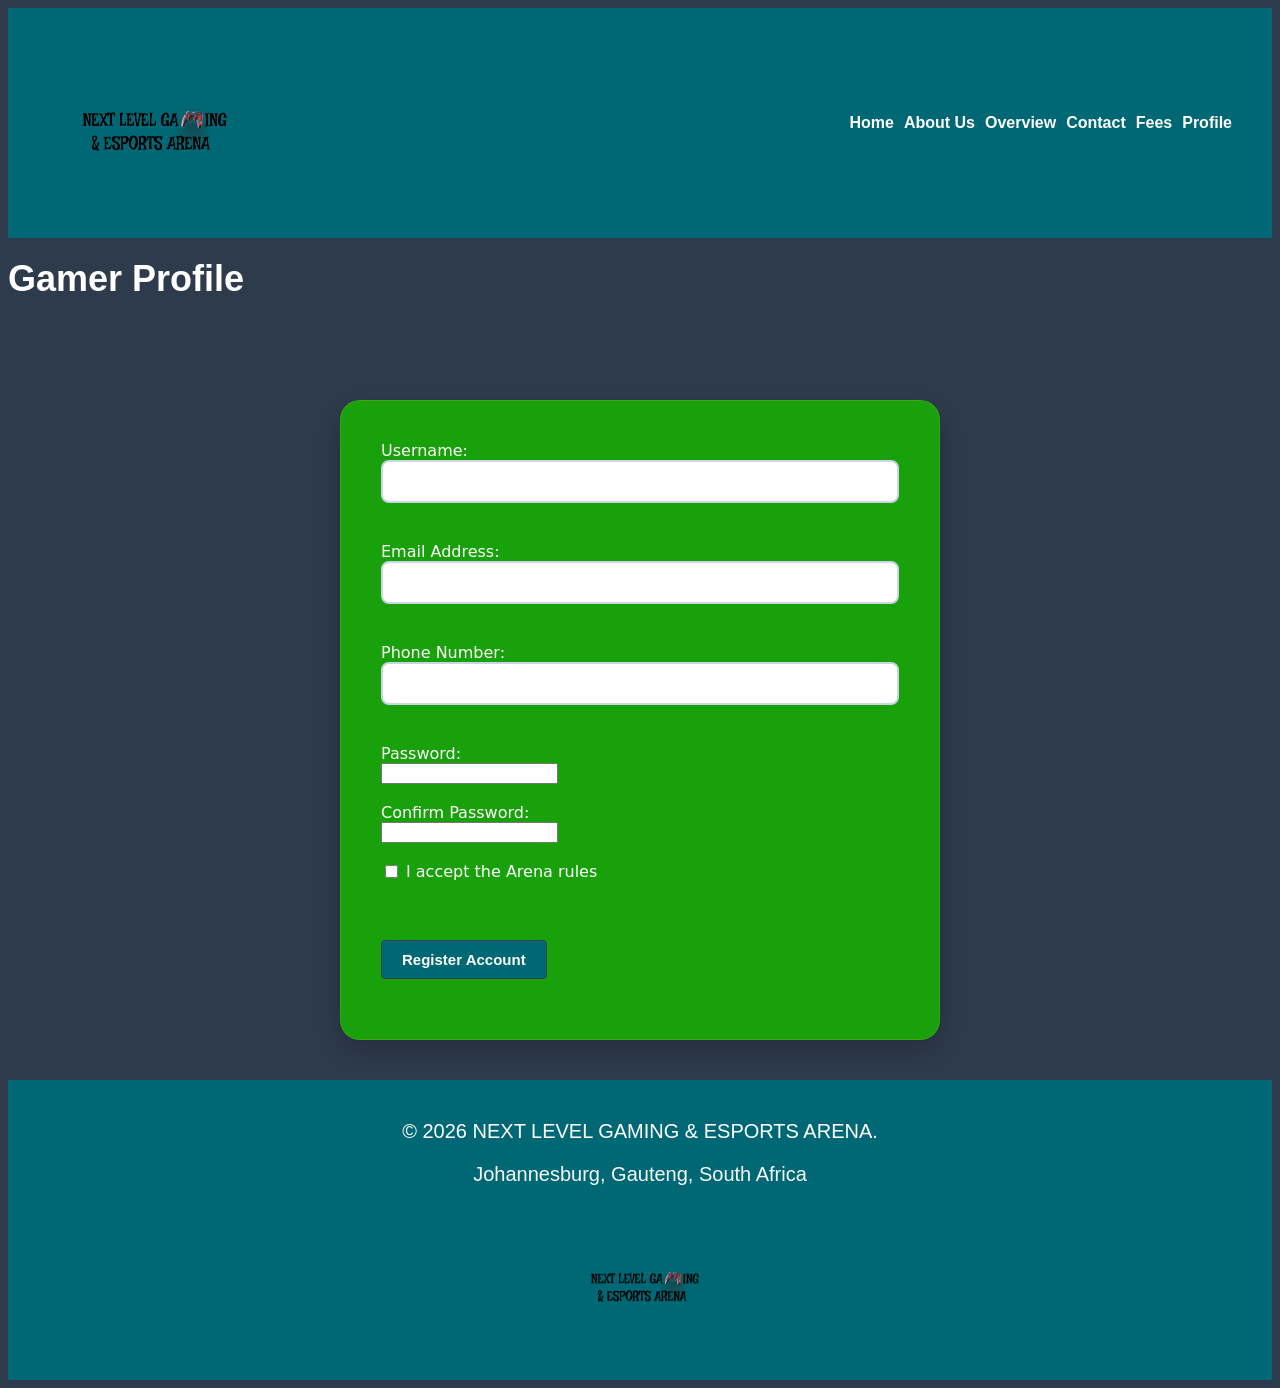
<file: profile.html>
<!DOCTYPE html>
<html lang="en">
<head>
  <meta charset="UTF-8">
  <title>NEXT LEVEL GAMING & ESPORTS ARENA</title>

  <!-- added meta tags for SEO and description -->
   <meta name="keywords" content="Khumalo Rental Backrooms, Khumalo Residence, rooms for rent, affordable student accommodation, secure backrooms, township rentals, rooms for business travelers, clean rooms to rent">
    <meta name="description" content="Welcome to Khumalo Rental Backrooms. Find your perfect backroom for rent in Benoni, Gauteng.">
    <meta name="revisit" content="20 days">
    <meta name="robots" content="index, follow">

  <link rel="stylesheet" href="style.css">
  <style>
      /* Error message tracking styles directly matching previous pages */
      .error-msg {
        display: none;
        color: #ff4d4d;
        margin-top: 5px;
        margin-bottom: 10px;
        font-size: 14px;
        font-family: 'Calibri', 'Arial', sans-serif;
      }
      .was-validated .show-error {
        display: block !important;
      }
      .invalid-border {
        border: 2px solid #ff4d4d !important;
      }
  </style>
</head>
<body class="contact-page">
  <header>
         <img src="LOGO 1.png" width="200" height="200" alt="Logo">
         <nav>
            <a href="index.html">Home</a>
            <a href="about.html">About Us</a>
            <a href="overview.html">Overview</a>
            <a href="contact.html">Contact</a>
            <a href="fees.html">Fees</a>
            <a href="profile.html">Profile</a>
        </nav>
  </header>

  <h2>Gamer Profile</h2>
  <main>
      <form id="profileForm" action="profile.html" method="GET" novalidate>
        
          <label for="username">Username:</label><br>
          <input type="text" id="username" name="username" required><br>
          <div class="error-msg" id="usernameError">Please enter your username.</div><br>

          <label for="email">Email Address:</label><br>
          <input type="email" id="email" name="email" required><br>
          <div class="error-msg" id="emailError">Please enter a valid email address.</div><br>

          <label for="phone">Phone Number:</label><br>
          <input type="tel" id="phone" name="phone" required><br>
          <div class="error-msg" id="phoneError">Please enter a valid 10-digit phone number.</div><br>

          <label for="password">Password:</label><br>
          <input type="password" id="password" name="password" required><br>
          <div class="error-msg" id="passwordError">Password cannot be left blank.</div><br>

          <label for="confirm-password">Confirm Password:</label><br>
          <input type="password" id="confirm-password" name="confirm-password" required><br>
          <div class="error-msg" id="confirmPasswordError">Passwords do not match.</div><br>

          <label style="display: flex; align-items: center; cursor: pointer;">
              <input type="checkbox" id="terms" name="terms" required style="margin-right: 8px;">
              I accept the Arena rules
          </label>
          <div class="error-msg" id="termsError">You must accept the Arena rules to continue.</div><br>

          <div style="margin-top: 40px; margin-bottom: 20px;">
              <input type="submit" value="Register Account" style="background-color: #006875; color: white; padding: 10px 20px; border-radius: 4px; border: 1px solid #334455; cursor: pointer; font-size: 15px; font-weight: bold;">
          </div>
          
          <!-- Registration submission validation notification feedback -->
          <div id="formStatus" style="margin-top: 15px; font-weight: bold; font-family: 'Calibri', 'Arial', sans-serif;"></div>
      </form>
  </main>
		   
  <footer>
        <p id="copyright">&copy; 2026 NEXT LEVEL GAMING & ESPORTS ARENA.</p>
        <p id="address">Johannesburg, Gauteng, South Africa</p>
        <img src="LOGO 1.png" width="150" height="150" alt="Footer Logo">
  </footer>

  <!-- Gamer Profile Form Validation -->
  <script>
  const form = document.getElementById('profileForm');
  const usernameField = document.getElementById('username');
  const emailField = document.getElementById('email');
  const phoneField = document.getElementById('phone');
  const passwordField = document.getElementById('password');
  const confirmField = document.getElementById('confirm-password');
  const termsField = document.getElementById('terms');
  const statusDiv = document.getElementById('formStatus');

  const emailRegex = /^[^\s@]+@[^\s@]+\.[^\s@]+$/;
  const phoneRegex = /^[0-9]{10}$/;

  // Real-time Input Listeners
  usernameField.addEventListener('input', function() {
      if (usernameField.value.trim() !== '') {
          document.getElementById('usernameError').classList.remove('show-error');
          usernameField.classList.remove('invalid-border');
      }
  });

  emailField.addEventListener('input', function() {
      if (emailRegex.test(emailField.value.trim())) {
          document.getElementById('emailError').classList.remove('show-error');
          emailField.classList.remove('invalid-border');
      }
  });

  phoneField.addEventListener('input', function() {
      if (phoneRegex.test(phoneField.value.trim())) {
          document.getElementById('phoneError').classList.remove('show-error');
          phoneField.classList.remove('invalid-border');
      }
  });

  passwordField.addEventListener('input', function() {
      if (passwordField.value !== '') {
          document.getElementById('passwordError').classList.remove('show-error');
          passwordField.classList.remove('invalid-border');
      }
      // Re-validate confirmation field live if password changes
      if (confirmField.value !== '' && passwordField.value === confirmField.value) {
          document.getElementById('confirmPasswordError').classList.remove('show-error');
          confirmField.classList.remove('invalid-border');
      }
  });

  confirmField.addEventListener('input', function() {
      if (confirmField.value !== '' && passwordField.value === confirmField.value) {
          document.getElementById('confirmPasswordError').classList.remove('show-error');
          confirmField.classList.remove('invalid-border');
      }
  });

  termsField.addEventListener('change', function() {
      if (termsField.checked) {
          document.getElementById('termsError').classList.remove('show-error');
      }
  });

  // Form Submit Handler
  form.addEventListener('submit', function(event) {
      event.preventDefault(); 
      
      let isValid = true;
      statusDiv.textContent = '';

      // Username check
      if (usernameField.value.trim() === '') {
          document.getElementById('usernameError').classList.add('show-error');
          usernameField.classList.add('invalid-border');
          isValid = false;
      } else {
          document.getElementById('usernameError').classList.remove('show-error');
          usernameField.classList.remove('invalid-border');
      }

      // Email check
      if (!emailRegex.test(emailField.value.trim())) {
          document.getElementById('emailError').classList.add('show-error');
          emailField.classList.add('invalid-border');
          isValid = false;
      } else {
          document.getElementById('emailError').classList.remove('show-error');
          emailField.classList.remove('invalid-border');
      }

      // Phone check
      if (!phoneRegex.test(phoneField.value.trim())) {
          document.getElementById('phoneError').classList.add('show-error');
          phoneField.classList.add('invalid-border');
          isValid = false;
      } else {
          document.getElementById('phoneError').classList.remove('show-error');
          phoneField.classList.remove('invalid-border');
      }

      // Password check
      if (passwordField.value === '') {
          document.getElementById('passwordError').classList.add('show-error');
          passwordField.classList.add('invalid-border');
          isValid = false;
      } else {
          document.getElementById('passwordError').classList.remove('show-error');
          passwordField.classList.remove('invalid-border');
      }

      // Confirm Password check
      if (confirmField.value === '' || passwordField.value !== confirmField.value) {
          document.getElementById('confirmPasswordError').classList.add('show-error');
          confirmField.classList.add('invalid-border');
          isValid = false;
      } else {
          document.getElementById('confirmPasswordError').classList.remove('show-error');
          confirmField.classList.remove('invalid-border');
      }

      // Terms Checkbox check
      if (!termsField.checked) {
          document.getElementById('termsError').classList.add('show-error');
          isValid = false;
      } else {
          document.getElementById('termsError').classList.remove('show-error');
      }

      if (!isValid) {
          form.classList.add('was-validated'); 
      } else {
          form.classList.remove('was-validated');
          statusDiv.style.color = '#ffaa00'; 
          statusDiv.textContent = 'Registering account...';

          setTimeout(() => {
              statusDiv.style.color = '#006875'; 
              statusDiv.textContent = 'Account registered successfully!';
              form.reset(); 
          }, 1000);
      }
  });
  </script>
</body>
</html>
</file>
<file: style.css>
.hero-section {
    background-image: linear-gradient(to bottom, rgba(10, 25, 47, 0.85) 0%, rgba(0, 255, 255, 0.4) 100%), url('cinematic hero image@2x.png');
    background-size: cover;
    background-position: center;
    background-repeat: no-repeat;    /* 1. Prevents the image from stopping or repeating */
    background-attachment: scroll; 
    padding: 40px 20px;
    width: 100%;
    min-height: 100vh;               /* 2. Forces the section to take up the full view height */
    box-sizing: border-box;
    color: #0a192f; 
}



  header, footer {
    width: 100%;
    box-sizing: border-box; 
        }


         header {
            background-color: #006875;
            color: rgb(255, 255, 255);
            display: flex;
            justify-content: space-between;
            align-items: center;
            color: white;
            padding: 15px 40px;
        }

        

         header nav a {
            color: rgb(255, 253, 253);
            text-decoration: none;
            margin-left: 10px;
            font-family: 'Calibri', 'Arial', sans-serif;
            font-weight: bold;
        }

        nav {
            display: flex;
            justify-content: space-around;
            align-items: center;
        }

        nav img {
            width: 50px;
            height: 50px;
        }

           footer {
            background-color: #006875;
            color: rgb(255, 255, 255);
            text-align: center;
             width: 100%;
            padding: 20px 0;
            margin: 0;
           
        }
         footer nav a {
            color: rgb(8, 8, 8);
            text-decoration: none;
            margin-left: 10px;
            font-family: Arial, sans-serif;
            font-weight: bold;
        }




  h2{
        text-align: left;
        font-family: 'Montserrat', 'Century Gothic', sans-serif;
        font-size: 36px;
        color: #ffffff;
        margin-top: 20px;
        margin-bottom: 100px;
    }

     #welcome{
        text-align: left;
        font-family:'Calibri', 'Arial', sans-serif;
        font-style: normal;
        font-size: 50px;
        color:  #18a10b;
        margin-top: -100px;
        margin-bottom: 100px;
    }

     h4{
        text-align: left;
                font-family: 'Montserrat', 'Century Gothic', sans-serif;
        font-style: normal;
        font-size: 32px;
        color:#ffffff;
        margin-top:-100px;
        margin-bottom: 100px;
    }

     h1{
                font-family:'Calibri', 'Arial', sans-serif;
color: #000000;
    }

     h3{
        
       color: #000000;
    }

     h5{
          
   color: #000000;
    }

     #offers {
      
        color: #000000;
        font-family: "Segoe UI", -apple-system, BlinkMacSystemFont, Roboto, Helvetica, Arial, sans-serif;

    }

     #most-popular1 {
      
        color: #000000;
        font-family: "Segoe UI", -apple-system, BlinkMacSystemFont, Roboto, Helvetica, Arial, sans-serif;

    }

     #vip-gaming-experience {
      
        color: #000000;
        font-family: "Segoe UI", -apple-system, BlinkMacSystemFont, Roboto, Helvetica, Arial, sans-serif;

    }

     #premium {
      
        color: #000000;
        font-family: "Segoe UI", -apple-system, BlinkMacSystemFont, Roboto, Helvetica, Arial, sans-serif;

    }



       #welcome-text {
        margin-top: -0px;
        margin-bottom: 60px;
         text-align: left;
        font-family: 'Montserrat', 'Century Gothic', sans-serif;
        font-size: 36px;
        color:#ffffff;
       
    }

       .home-page h2 {
            text-align: left;
            font-family: 'Montserrat', 'Century Gothic', sans-serif;
            font-size: 36px;
            color: #ffffff;
            margin-top: 200px;
            margin-bottom: 100px;
          }

          #paragraph {
            text-align: left;
            font-family: 'Calibri', 'Arial', sans-serif;
            font-size: 25px;
            color:#ffffff;
            margin-top: -100px;
            margin-bottom: 50px;
         }

          #paragraph-2 {
            text-align: left;
            font-family: 'Calibri', 'Arial', sans-serif;
            font-size: 25px;
            color:#ffffff;
            margin-top: 100px;
            margin-bottom: 50px;
         }

         #paragraph-2 {
            text-align: left;
            font-family: 'Calibri', 'Arial', sans-serif;
            font-size: 25px;
            color:#ffffff;
            margin-top: 100px;
            margin-bottom: 50px;
         }

         #paragraph-3 {
            text-align: left;
            font-family: 'Calibri', 'Arial', sans-serif;
            font-size: 25px;
            color:#ffffff;
            margin-top: -20px;
            margin-bottom: 50px;
        }

            .home-page #address {
              text-align: center;
            font-family: 'Calibri', 'Arial', sans-serif;
            font-size: 20px;
            color: #f5f8f5;
            margin-top: 20px;
            margin-bottom: 20px;
         }

         .home-page #copyright {
            text-align: center;
            font-family: 'Calibri', 'Arial', sans-serif;
            font-size: 20px;
            color: #ffffff;
            margin-top: 100px;
            margin-bottom: 20px;
         }

          .tiers {
      max-width: 1200px;
      margin: 100px auto 0px;
      background-color:#18a10b;;
      border: 1px dashed var(--border-card);
      border-radius: 50px;
      padding: 24px;
      text-align: center;

    }

     .tiers h1 {
      font-family: 'Orbitron', sans-serif;
      font-size: 1.4rem;
      color: var(--acid-green);
      margin-bottom: 12px;
      text-align: center;
    }

    .tiers {
      display: flex;
      justify-content: space-around;
      flex-wrap: wrap;
      gap: 16px;
      color: #fdfdfd;
    }

    .tiers {
  display: flex;
  flex-direction: row;
  /* Automatically wraps columns to fit screens, keeping them uniform */
  justify-content: space-between;
  gap: 20px;
  max-width: 100%;
  margin: 40px auto;
  padding: 0 20px;
  font-family: system-ui, -apple-system, sans-serif;
  width: 100%;
  box-sizing: border-box;
}

.tier-box {
  background-color: #efeff3;   /* White background */
  padding: 30px;
  border-radius: 20px;         /* curved corners */
  font-size: 1.05rem;
  line-height: 1.5;
  color: #000000;              /* black text color */
  
  /* Forces all cards to match the height of the tallest card's text */
  display: flex;
  flex-direction: column;
  justify-content: center;
  height: 200px; 
  text-align: center;
  box-sizing: border-box;
  flex: 1;
}

  #tier-box {
    height:auto; /* Allows the box to expand based on content */
    grid-column: span 2;
    min-height: 220px; /* Ensures it doesn't shrink too much */ 
  }

  .tiers {
  display: flex;
  flex-direction: row;
  justify-content: space-between;
  gap: 24px;
  max-width: 1200px;
  margin: 30px auto;
  width: 70%;
  box-sizing: border-box;
}

.tiers {
  background-color: #18a10b;   /* green box background */
  border-radius: 16px;         /* curved corners */
  padding: 24px;
  flex: 1;                     /* Makes all 3 boxes exactly the same width */
  box-shadow: 0 8px 20px rgba(0, 0, 0, 0.15);
  box-sizing: border-box;
}

.tiers h3 {
  margin-top: 0;
  margin-bottom: 16px;
  border-bottom: 1px solid rgba(255, 255, 255, 0.1);
  padding-bottom: 8px;
  font-size: 1.3rem;
}

/* Cleaning up the vertical text spacing inside the boxes */
.room-card p {
  margin: 8px 0;
  font-size: 1rem;
  line-height: 1.5;
}

.tier-box {
  border: 3px solid #3b82f6; 
  border-radius: 12px;       
  transition: transform 0.3s ease, box-shadow 0.3s ease;
  
  /* Runs the color-shifting loop over 6 seconds smoothly and loops forever */
  animation: cardColorChange 6s infinite ease-in-out;
}

/* Make the blocks move when you hover over them */
.tier-box:hover {
  transform: translateY(-6px);
}

/* The colors which shift over time */
@keyframes cardColorChange {
  0% {
    border-color: #ff0000; 
    box-shadow: 0 4px 15px rgba(59, 130, 246, 0.25);
  }
  25% {
    border-color: #eeff00; 
    box-shadow: 0 4px 15px rgba(248, 248, 246, 0.25);
  }
  50% {
    border-color: #0231ff; 
    box-shadow: 0 4px 15px rgba(16, 185, 129, 0.25);
  }
  75% {
    border-color: #f304cb; 
    box-shadow: 0 4px 15px rgba(168, 85, 247, 0.25);
  }
  100% {
    border-color: #000000; 
    box-shadow: 0 4px 15px rgba(59, 130, 246, 0.25);
  }
}

/* ==========================================
   NAVIGATION LINK HOVER ANIMATION
   ========================================== */

/*smooth navigation */
.nav-bar a {
  display: inline-block; /* Required for transform movements to work on text links */
  transition: transform 0.3s ease, color 0.3s ease;
}

/* avoid moving all the links & targets only one link which you hovor over  */
.nav-bar a:hover {
  transform: translateY(-4px); 
  }

  /*This applies the upward movement ONLY to the link being hovered over */
.nav-bar a:hover, nav a:hover, ul li a:hover, header a:hover {
  transform: translateY(-5px) !important; 
  color: #0a192f !important; 
}

 .about-page {
          background-color:  rgba(10, 25, 47, 0.85);
           font-family: system-ui, -apple-system, sans-serif;
         }

 #about-heading {
        margin-top: 20px;
        margin-bottom: 50px;
         text-align: left;
        font-family: 'Montserrat', 'Century Gothic', sans-serif;
        font-size: 36px;
        color: #eff2f7
       
    }

     .about-page p {
            text-align: left;
            font-family:'Calibri', 'Arial', sans-serif;
            font-size: 25px;
            color:#e2e8f0;
            margin-top: -80px;
            margin-bottom: 100px;
         }

         #address {
            text-align: center;
            font-family: 'Calibri', 'Arial', sans-serif;
            font-size: 20px;
            color: #f5f8f5;
            margin-top: 20px;
            margin-bottom: 20px;
         }

         #copyright {
            text-align: center;
            font-family: 'Calibri', 'Arial', sans-serif;
            font-size: 20px;
            color: #ffffff;
            margin-top: 20px;
            margin-bottom: 20px;
         }  

         .overview-page {
          background-color:  rgba(10, 25, 47, 0.85);
           font-family: system-ui, -apple-system, sans-serif;
         }

          #overview-heading {
        margin-top: 20px;
        margin-bottom: 50px;
         text-align: left;
        font-family: 'Montserrat', 'Century Gothic', sans-serif;
        font-size: 36px;
        color: #eff2f7
       
    }

    #overview-offers {
        color:#e2e8f0;
    }

     #type {
        color:#e2e8f0;
    }

     #description {
        color:#e2e8f0;
    }

     #price {
        color:#e2e8f0;
    }

     #gaming-packages {
        color:#e2e8f0;
    }

     #most-popular {
        color:#e2e8f0;
    }


         .contact-page #address {
            text-align: center;
            font-family: 'Calibri', 'Arial', sans-serif;
            font-size: 20px;
            color: #f5f8f5;
            margin-top: 20px;
            margin-bottom: 20px;
         }

         .contact-page #copyright {
            text-align: center;
            font-family: 'Calibri', 'Arial', sans-serif;
            font-size: 20px;
            color: #ffffff;
            margin-top: 20px;
            margin-bottom: 20px;
         }

         .contact-page {
 background-color: rgba(10, 25, 47, 0.85); 
  color: #ffffff;
  font-family: system-ui, -apple-system, sans-serif;
}

/* Only transforms the <main> container into a Navy block card on the Contact page */
.contact-page main {
  background-color: #18a10b;          
  color: #ffffff;                      
  max-width: 600px;                    
  margin: 40px auto;                   
  padding: 40px;
  border-radius: 20px;                 
  border: 1px solid rgba(212, 175, 55, 0.2); 
  box-shadow: 0 10px 25px rgba(0, 0, 0, 0.2);
  box-sizing: border-box;
  height: -1;
}

.contact-page main input[type="text"],
.contact-page main input[type="email"],
.contact-page main input[type="tel"],
.contact-page main select {
  width: 100%;                         
  padding: 12px;
  background-color: #ffffff;           
  color: #336394;                      
  border: 2px solid #cbd5e1;
  border-radius: 8px;                  
  margin-bottom: 20px;                 
  box-sizing: border-box;
}

/* Makes package titles on the overview page pure white */
.overview-page .package-title,
.overview-page #type {
    color: #ffffff !important;
}

/* ==========================================================================
   NEXT LEVEL GAMING & ESPORTS ARENA - MULTI-PAGE MEDIA QUERIES (Max 768px)
   ========================================================================== */
@media screen and (max-width: 768px) {
    
    /* Global Section Overrides & Background Control */
    .hero-section {
        min-height: auto;
        padding: 30px 15px;
        background-attachment: scroll;
    }

    /* Standard Header Flexbox Restacking */
    header {
        flex-direction: column !important;
        align-items: center !important;
        text-align: center !important;
        padding: 20px 15px !important;
        gap: 15px;
    }

    header img {
        width: 130px !important;
        height: auto !important;
    }

    /* Navigation Bar Wrappers & Spacing */
    header nav {
        flex-wrap: wrap !important;
        justify-content: center !important;
        gap: 10px 15px !important;
        width: 100% !important;
    }

    header nav a {
        margin-left: 0 !important;
        font-size: 14px !important;
        padding: 5px 8px;
    }

    /* Heading Layout fixes and Margin Reset Overrides */
    h2, .home-page h2 {
        font-size: 26px !important;
        margin-top: 30px !important;
        margin-bottom: 25px !important;
        text-align: center !important;
    }

    #welcome, h4 {
        font-size: 22px !important;
        margin-top: 0 !important;
        margin-bottom: 20px !important;
        text-align: center !important;
    }

    #welcome-text {
        font-size: 26px !important;
        margin-bottom: 25px !important;
        text-align: center !important;
    }

    /* B0dy Content Passages */
    #paragraph, #paragraph-2, #paragraph-3 {
        font-size: 16px !important;
        line-height: 1.6 !important;
        margin-top: 0 !important;
        margin-bottom: 20px !important;
        text-align: center !important;
    }

    /* Core Dynamic Flex System for Dynamic Tiers Container */
    .tiers {
        flex-direction: column !important;
        width: 100% !important;
        margin: 20px auto !important;
        padding: 15px !important;
        gap: 15px !important;
    }

    .tier-box {
        width: 100% !important;
        height: auto !important;
        min-height: initial !important;
        padding: 20px !important;
        flex: none !important;
    }

    /* Package Containers, Cards & Component Wrappers */
    #packagesContainer {
        display: flex;
        flex-direction: column;
        gap: 25px;
        width: 100%;
    }

    .package-card {
        width: 100% !important;
        box-sizing: border-box;
        padding: 15px;
        text-align: center;
    }

    /* Form Layouts, Text Fields, and Inputs */
    #enquiryForm, #feesForm {
        width: 100% !important;
        max-width: 100% !important;
        padding: 10px !important;
        box-sizing: border-box !important;
    }

    #enquiryForm input[type="text"],
    #enquiryForm input[type="email"],
    #enquiryForm input[type="tel"],
    #feesForm input[type="text"],
    #feesForm input[type="email"],
    #feesForm input[type="tel"],
    #packageSearch,
    select#discounts,
    input#checkin,
    textarea {
        width: 100% !important;
        max-width: 100% !important;
        box-sizing: border-box !important;
        font-size: 16px !important; 
        margin-bottom: 12px !important;
    }

    /* Form Checklist Grid & Labels Group */
    #packageGroup label {
        font-size: 14px !important;
        line-height: 1.4;
    }

    /* Filter Dashboard & Controls Row */
    .filter-controls {
        display: flex;
        flex-direction: column;
        gap: 10px;
        width: 100%;
        text-align: center !important;
    }

    .filter-controls input {
        margin-right: 0 !important;
    }

    .filter-btn {
        width: 100% !important;
        margin-right: 0 !important;
    }

    /* Global Adaptive Media Scaling rule for Imagery and Graphics */
    main img {
        max-width: 100% !important;
        height: auto !important;
        width: auto !important;
        display: block !important;
        margin: 15px auto !important;
    }

    /* Interactive Leaflet Mapping Canvas Restyling */
    #map {
        height: 280px !important;
        width: 100% !important;
    }

    /* Dynamic Button Lists & Separation Links */
    #cta-links {
        font-size: 0 !important;
    }

    #cta-links div {
        display: flex;
        flex-direction: column;
        align-items: center;
        gap: 12px;
        margin-top: 20px !important;
    }

    #cta-links a {
        display: block !important;
        width: 100% !important;
        max-width: 280px !important;
        text-align: center !important;
        box-sizing: border-box;
    }

    /* Centered Structural Layout Rule for Footers */
    footer {
        flex-direction: column !important;
        align-items: center !important;
        padding: 25px 15px !important;
        gap: 10px;
    }

    footer #copyright {
        margin-top: 20px !important;
        font-size: 15px !important;
    }

    footer #address {
        margin-bottom: 15px !important;
        font-size: 15px !important;
    }

    footer img {
        width: 100px !important;
        height: auto !important;
    }
}

@media screen and (max-width: 768px) {
  
    main, main * {
        position: static !important;
        margin-top: 0 !important;
        margin-bottom: 15px !important;
        padding-top: 0 !important;
        line-height: 1.5 !important;
    }

    /* Keep headings separated */
    main h2 {
        font-size: 24px !important;
        margin-top: 25px !important;
        margin-bottom: 15px !important;
        display: block !important;
        text-align: center !important;
    }

    /* Ensure plain paragraphs flow natively underneath headings */
    main p {
        font-size: 16px !important;
        display: block !important;
        margin-bottom: 20px !important;
        text-align: center !important;
    }
}
</file>
